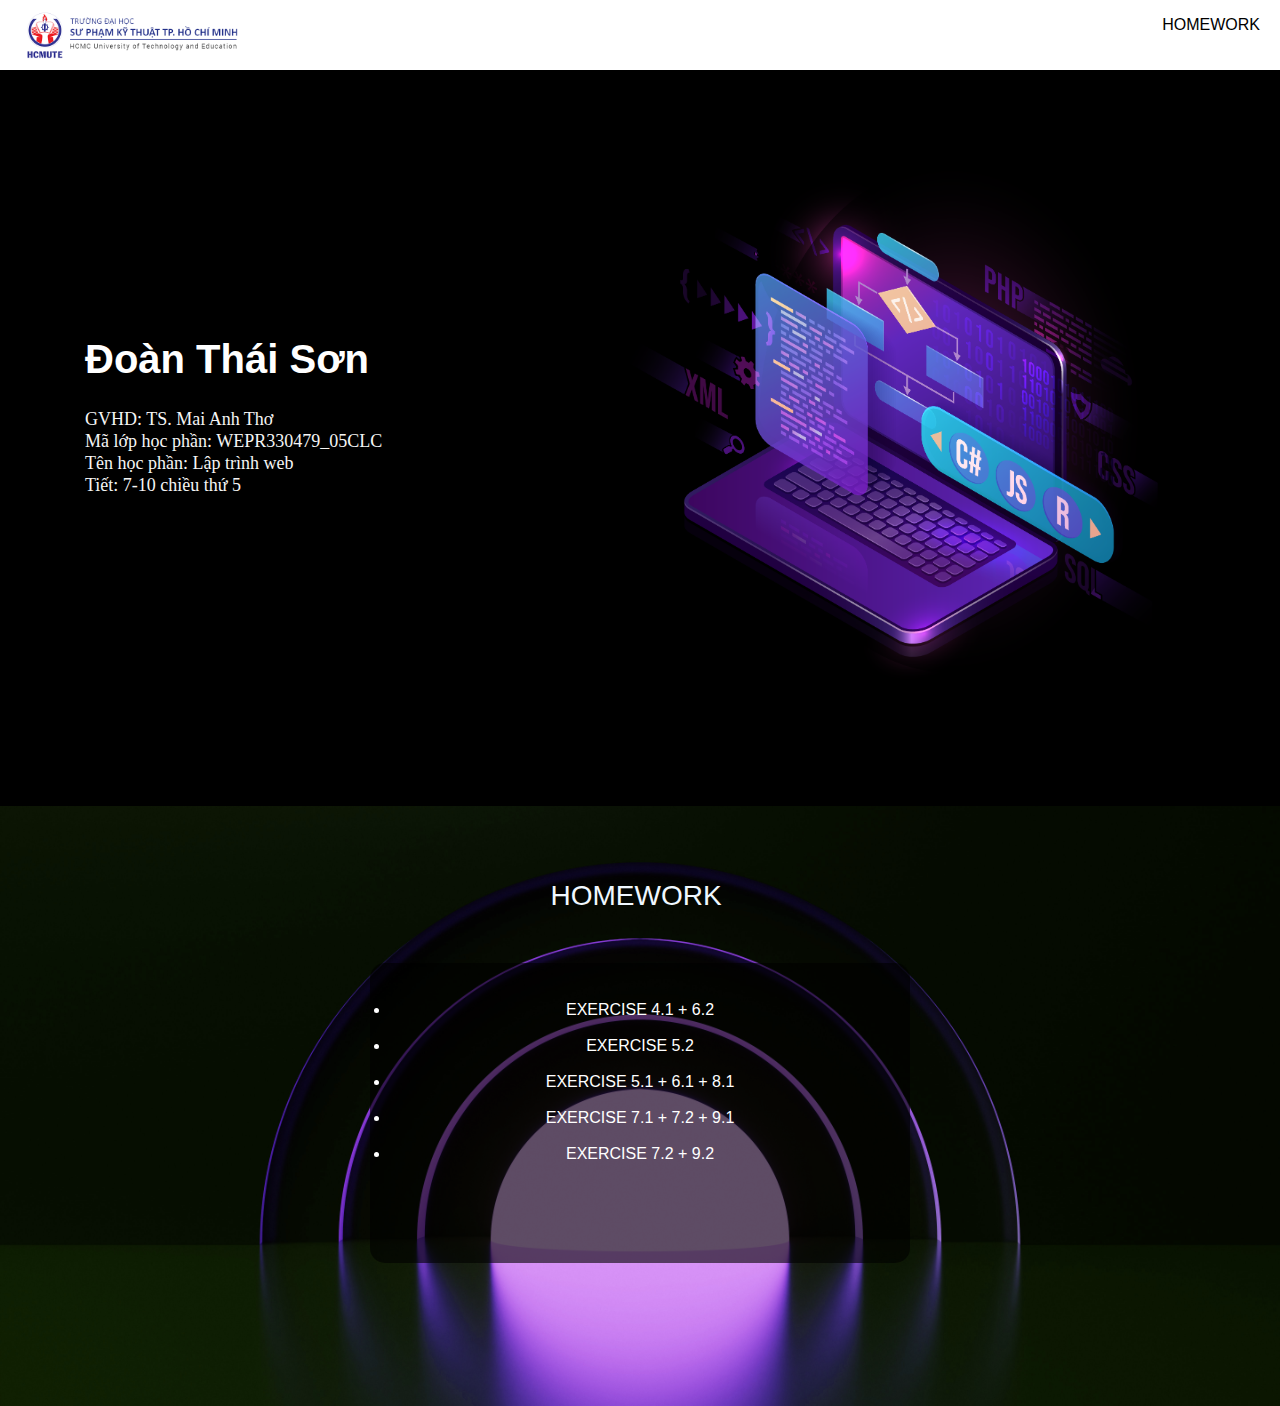
<file: index.html>
<!doctype html>
<html>
<head>
<meta charset="utf-8">
<title>Doan Thai Son - 21110289</title>
<link rel="stylesheet" href="css/main-style.css">
<link rel="stylesheet" href="css/thu vien luoi.css">
</head>

<body>
	<button type="button"
  class="btn btn-primary btn-floating btn-lg" id="btn-back-to-top">
  <i class="fas fa-angle-up"></i>
</button>
	<header>
		<div class="d-flex justify-content-between ">
	<div class="logo"><a href="#"><img src="images/logo.png" width="250px" alt=""></a></div>
	<div class="menu">
			<ul>
		<li><a href="#thongtin"> HOMEWORK </a></li>
		</ul>
			</div>
	</div>
	</header>
	<section id="home">
	<div class="container">
		<div class="row d-flex verticle-center-flex">
		<div class="col-4 text-light wow animate__animated animate__fadeInLeft" data-wow-duration="5s" data-wow-delay="1s" data-wow-iteration="1" data-wow-offset="10">
			<h1>Đoàn Thái Sơn</h1>
	
			<p>GVHD: TS. Mai Anh Thơ<br>
			Mã lớp học phần: WEPR330479_05CLC<br>
			Tên học phần: Lập trình web<br>
			Tiết: 7-10 chiều thứ 5</p>
			</div>
		<div class="col-8 text-right wow animate__animated animate__fadeInRight mt-30" data-wow-duration="5s" data-wow-delay="1s" data-wow-iteration="1" data-wow-offset="10">
			<img src="images/3.png" width="600px" alt="">
			</div>	
		</div>
		</div>
	</section>
		<section id="thongtin">
			<div class="container">
				<h2> Homework&nbsp;</h2>
				<div class="row d-flex justify-content-center">
					<div class="col-6">					
						<div class="bg-dark wow animate__animated animate__fadeIn" data-wow-duration="5s" data-wow-delay="0" data-wow-iteration="1" data-wow-offset="20">
						<i class="fas fa-user-alt">&nbsp; &nbsp;</i>
						<li><a href="https://w4-21110289.onrender.com/W4_21110289-0.0.1-SNAPSHOT/">EXERCISE 4.1 + 6.2</a></li> <br>
						<li><a href="https://w4-21110289.onrender.com/W4_21110289-0.0.1-SNAPSHOT/">EXERCISE 5.2</a></li> <br>
						<li><a href="https://w4-21110289.onrender.com/W4_21110289-0.0.1-SNAPSHOT/">EXERCISE 5.1 + 6.1 + 8.1</a></li> <br>
						<li><a href="https://w4-21110289.onrender.com/W4_21110289-0.0.1-SNAPSHOT/">EXERCISE 7.1 + 7.2 + 9.1</a></li> <br>
						<li><a href="https://w4-21110289.onrender.com/W4_21110289-0.0.1-SNAPSHOT/">EXERCISE 7.2 + 9.2</a></li> <br>
					</div>	
					</div>
				</div>
			</div>
	</section>
</body>
</html>
</file>
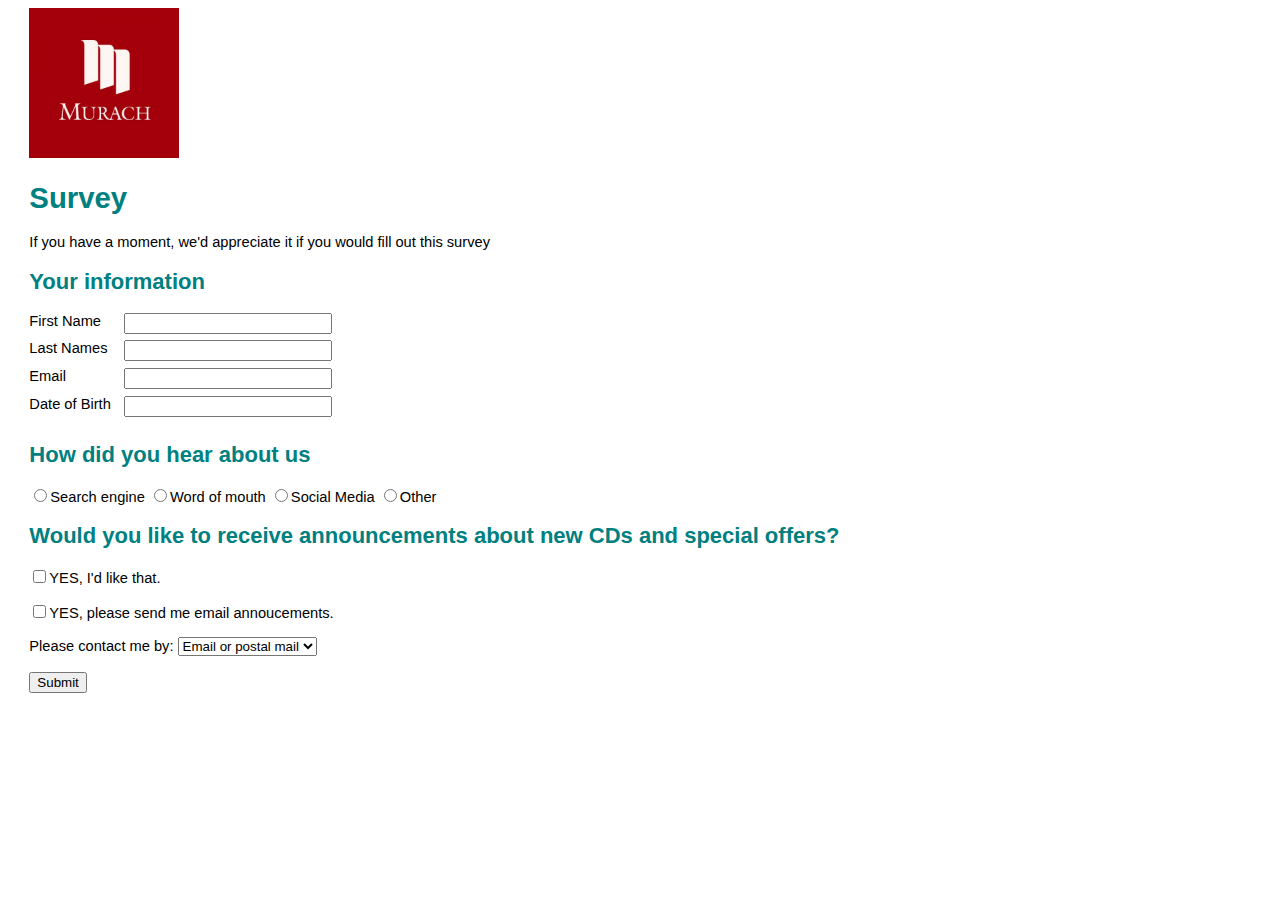
<file: ch6ex2/index.html>
<!DOCTYPE html>
<html>

<head>
	<meta charset="utf-8">
		<title> Murach's Java Servlets and JSP</title>
		<link rel="stylesheet" href="styles/main.css" type="text/css" />
</head>

<body>
	<img src = "img/Murach_image-450x450.jpg" width='150' >
	<h1> Survey </h1>
	<p>If you have a moment, we'd appreciate it if you would fill out this survey </p>
	<h2>Your information</h2>
	<form action="infoList" method="post">
		<input type="hidden" name="action" value="add">
		<label>First Name</label>
		<input type="text" name="firstName" required><br>
		<label>Last Names</label>
		<input type="text" name="lastName" required><br>
		<label>Email</label>
		<input type="email" name="email" required><br>
		<label>Date of Birth</label>
		<input type="text" name="dateOfBirth" required><br>
	<h2>How did you hear about us</h2>
	<input type="radio" name="hear" value="Search engine">Search engine
	<input type="radio" name="hear" value="Word of mouth">Word of mouth
	<input type="radio" name="hear" value="Social Media">Social Media
	<input type="radio" name="hear" value="Other">Other
	<h2>Would you like to receive announcements about new CDs and special offers?</h2>
	<input type="checkbox" name="cbLike">YES, I'd like that.<br><br>
	<input type="checkbox" name="cbSend">YES, please send me email annoucements.<br><br>
	Please contact me by:
	<select name="contact">
		<option value="Email or postal mail" selected>Email or postal mail</option>
		<option value="Email only">Email only</option>
		<option value="Postal mail only">Postal mail only</option>
	</select><br><br>
	<input type="submit" value="Submit">
	</form>
</body>

</html>
</file>
<file: css/main-style.css>
@charset "utf-8";
/* CSS Document */
@font-face {
    src: url(https://fonts.google.com/specimen/Roboto);
	font-family: Roboto;
}
@font-face {
    src: url(https://fonts.google.com/specimen/Montserrat?query=mo);
	font-family: Montserrat, "Helvetica Neue", Arial, sans-serif;	
}
body{
	font-family: 'Roboto', sans-serif;font-size: 16px;color: #200041;margin: 0
}
h1{
	font-family: Montserrat, "Helvetica Neue", Arial, sans-serif; font-size: 40px; color: white
}
h2{
	font-family: Montserrat, "Helvetica Neue", Arial, sans-serif; font-size: 40px; text-align: center; color: aliceblue; font-weight:normal; font-variant-caps:all-petite-caps
}
h5{
	font-family: Montserrat, "Helvetica Neue", Arial, sans-serif; font-size: 30px; text-align: center; color: aliceblue; font-weight:lighter; font-variant-caps:all-petite-caps	
}
p{
	font-family:Roboto;font-size: 18px; color: whitesmoke;margin: 0; line-height: 22px
}
header{
	height: 70px;width: 100%;line-height: 50px;background:white ;z-index: 30;position: fixed;left: 0;top: 0;
}
.logo img{
	margin: 7px 0px 0px 7px;
}
.menu ul{
	margin: 0;padding: 0;list-style: none;display: flex;
}
.menu ul li a{
	padding: 5px 20px;color: black;text-transform: uppercase
}
.menu ul li a:hover{
	background-color: black ;color: #FFFFFF;border-radius: 15px
}
#home{
	min-height: 600px;width: 100%;background-color: #000000;
}
#thongtin{
	min-height: 600px;width: 100%;background-image: url("../images/4.png"); background-blend-mode: overlay;
	background-position: center; background-size:cover;
}
#thongtin .bg-dark{
	width:100%; min-height: 300px; background-color: rgba(0,0,0,0.6); color: white;padding: 20px;text-align: center; border-radius: 15px;
}

#contact{
	min-height: 600px;width: 100%;background-color:black
}
#contact p{
	font-size: 15px;
	color: #ababab;
	line-height: 20px;
}
#contact .col-8 {
	padding-left: 250px;
}
#contact h3 {
	margin: 30px 0;
	padding-bottom: 60px;
	border-bottom: 2px solid white;
/*	animation-name: vibrate-2;*/

} 
#contact img {
	height: 40px; 
	width: auto;
	margin: 2px;
}

input[type=text], select, textarea 
{
    width: 100%; 
    padding: 12px; 
    border: 1px solid #ccc; 
    border-radius: 5px; 
    box-sizing: border-box; 
    margin-top: 10px; 
    margin-bottom: 16px; 
    resize: vertical;
    background-color: #16161a;
    color: #f4f6f8;
  }
/*#1a2c74*/
#sumitct {
	width: 80px;
	border-radius: 30px;
	padding: 13px;
	font-size: 15px;
	text-align: center;
	transition: all 0.6s;
}
.sumitct:hover {
	background-color:white;
	color: #979696;
	
}

.containerct {
  border-radius: 8px;
  background-color:#C7CCFF;
	opacity: 0.8;	
  padding: 20px;
	color:black;
}

#btn-back-to-top {
width: 50px;
  position: fixed;
  bottom: 20px;
  right: 20px;
  display: none;
}
</file>
<file: css/thu vien luoi.css>
@charset "utf-8";
/* CSS Document */
* {  box-sizing: border-box;}
.container{ width: 1140px;margin: auto}
.col-1 {width: 8.33%;}
.col-2 {width: 16.66%;}
.col-3 {width: 25%;}
.col-4 {width: 33.33%;}
.col-5 {width: 41.66%;}
.col-6 {width: 50%;}
.col-7 {width: 58.33%;}
.col-8 {width: 66.66%;}
.col-9 {width: 75%;}
.col-10 {width: 83.33%;}
.col-11 {width: 91.66%;}
.col-12 {width: 100%;}
[class*="col-"] {
  float: left;
  padding: 15px;
	}
.row::after {
  content: "";
  clear: both;
  display: table;
}
/*-------------- THU VIEN STYLE KIEU FLEX---------------*/
.d-flex{ display: flex}
.justify-content-center{justify-content:center}
.justify-content-start{justify-content:flex-start}
.justify-content-end{justify-content: flex-end}
.justify-content-around{justify-content:space-around}
.justify-content-between{justify-content:space-between}
.verticle-center-flex{ align-items: center}
.verticle-top-flex{ align-items:flex-start}
.verticle-bottom-flex{ align-items:flex-end}
.verticle-stretch-flex{   align-items: stretch}
.align-item{align-items: center}
.flex-wrap{flex-wrap: wrap}
.flex-nowrap{flex-wrap: nowrap}
.flex-direction-column{ flex-direction: column}
.flex-direction-thuan{ flex-direction: row}
.flex-direction-nguoc{ flex-direction: row-reverse}
/*-----------------------------------*/
/* -------màu text mặc định cho text có link--chữ màu xám đen/ khi hover có màu cam---------*/
a{ color: #ffffff; text-decoration: none}
a:hover{color: #F2C94C}

/*------------style hệ thống màu chính (xanh-primary)-------*/
.bg-primary{ background: #056CB6}
.text-primary{ color: #056CB6}
.btn-primary{ height: 50px; width: 200px; background-image:url("../images/button 1-02.png"); background-position:center;; border: none; color: White; cursor: pointer; border-radius: 30px;font-size: 20px;font-weight:bolder}
.btn-primary:hover{background:white;border: none;color:black;}
/* ------------hệ thống màu phụ (cam/secondary)------------*/
.bg-secondary{background: #F2C94C}
.text-secondary{ color: #F2C94C}
.btn-secondary{background: #fff; padding: 10px 15px;border: 2px solid #BD2527; color: #BD2527; cursor: pointer;transition-duration: 0.6s}
.btn-secondary:hover{background:none;border: 2px solid white;color: white;box-shadow: inset 0 0 0 0 #ffffff; }
/* ------------hệ thống màu trắng (cho các box và text cần màu trắng trong thiết kế)------------*/
.bg-light{ background: #fff}
.text-light{ color:#fff}


.float-left{ float: left}
.float-right{ float:right}
.text-right{ text-align: right}
.text-center{ text-align: center}

.p-0{padding:0px}
.px-20{padding: 0 20px}
.p-20{padding: 25px}
.mt-30{margin-top: 30px}
.mx-0{margin: 0 auto}
.p-15{padding: 15px}
.py-20{padding: 20px 0}
.py-40{padding: 40px 0}
.mr-10{ margin-right: 10px}.ml-10{ margin-left: 10px}
.pr-10{ padding-right: 10px}.pl-10{ padding-left: 10px}
.py-10{ padding: 10px 0}.px-10{ padding: 0 10px}
.my-10{ margin: 10px 0} .mx-10{ margin: 0 10px}
/*-----------------------------*/
.border-bottom-secondary{ border-bottom: 1px solid #F2C94C; padding-left: 5px}
.border-bottom-primary{ border-bottom-color: 1px solid #056CB6;}
/*------------------------*/
.img-fluid{max-width: 100%; height: auto}
.img-rounded{ border-radius: 50%}
.w-100{ width: 100%}
.form-control{ width: 80%; float: left; border: 1px solid #eee; padding: 10px; display: inline}
.mot-hang{display: inline}
html{
	scroll-behavior: smooth
}

section{padding:30px 0}
</file>
<file: ch6ex2/styles/main.css>
@charset "ISO-8859-1";
body {
	font-family: Arial, Helvetica, sans-serif;
	font-size: 11pt;
	margin-left: 2em;
	margin-right: 2em;
}
h1 , h2 {
	color: teal;
}

h3 {
	color: blue;
}

label {
	float: left;
	width: 6em;
	margin-bottom: 0.5em;
}
input[type="text"], input[type="email"] {
	width: 15em;
	margin-left: 0.5em;
	margin-bottom: 0.5em;
}

br {
	clear: both;
}
#submit {
	margin-left: 0.5em;
}
</file>
